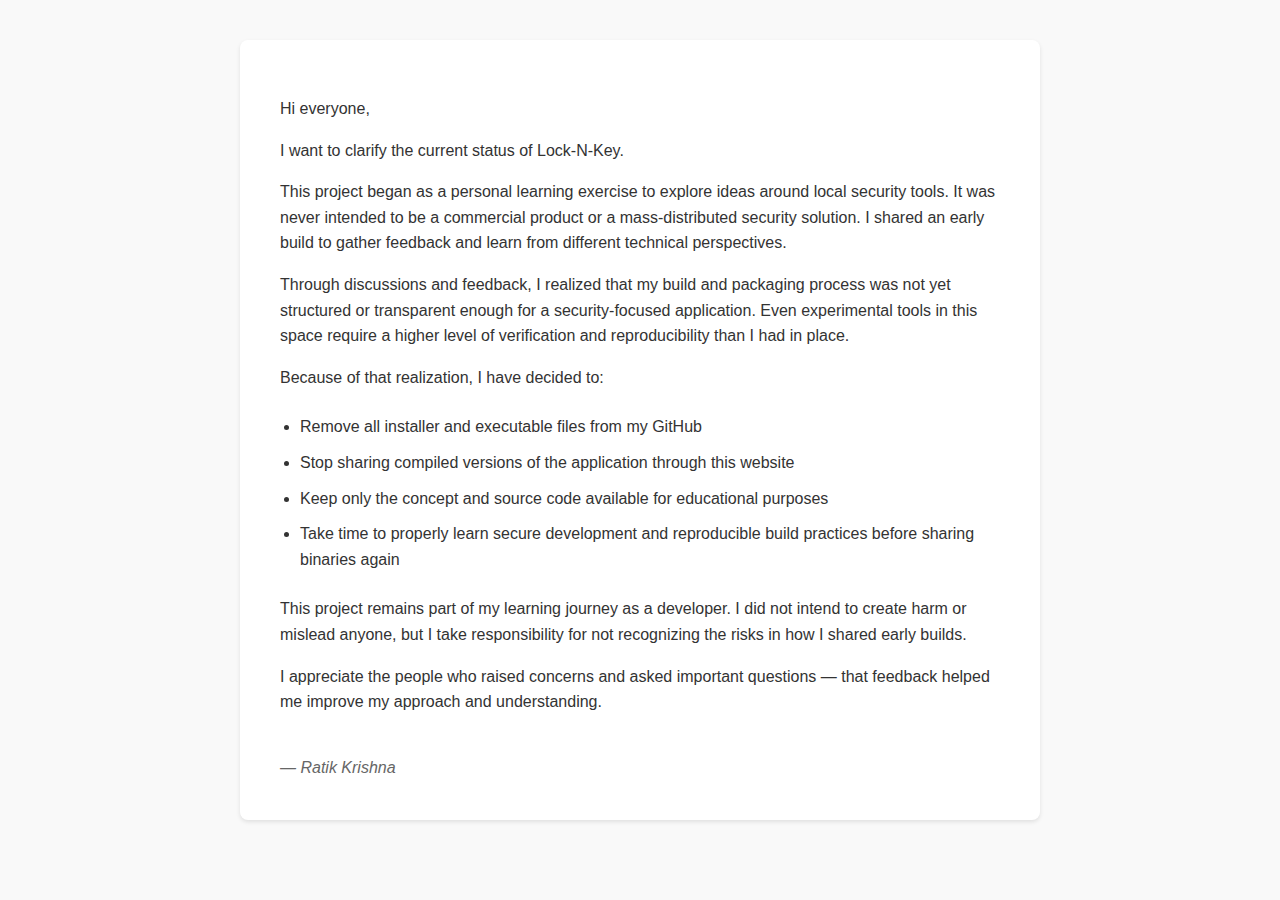
<file: web_landing/index.html>
<!DOCTYPE html>
<html lang="en">

<head>
    <meta charset="UTF-8">
    <meta name="viewport" content="width=device-width, initial-scale=1.0">
    <title>Lock-N-Key Status Update</title>
    <style>
        body {
            font-family: -apple-system, BlinkMacSystemFont, "Segoe UI", Roboto, Helvetica, Arial, sans-serif;
            line-height: 1.6;
            color: #333;
            max-width: 800px;
            margin: 0 auto;
            padding: 40px 20px;
            background-color: #f9f9f9;
        }

        .container {
            background: white;
            padding: 40px;
            border-radius: 8px;
            box-shadow: 0 2px 4px rgba(0, 0, 0, 0.1);
        }

        h1 {
            font-size: 24px;
            color: #111;
            margin-bottom: 24px;
        }

        ul {
            margin: 24px 0;
            padding-left: 20px;
        }

        li {
            margin-bottom: 10px;
        }

        .footer {
            margin-top: 40px;
            font-style: italic;
            color: #666;
        }
    </style>
</head>

<body>
    <div class="container">
        <p>Hi everyone,</p>

        <p>I want to clarify the current status of Lock-N-Key.</p>

        <p>This project began as a personal learning exercise to explore ideas around local security tools. It was never
            intended to be a commercial product or a mass-distributed security solution. I shared an early build to
            gather feedback and learn from different technical perspectives.</p>

        <p>Through discussions and feedback, I realized that my build and packaging process was not yet structured or
            transparent enough for a security-focused application. Even experimental tools in this space require a
            higher level of verification and reproducibility than I had in place.</p>

        <p>Because of that realization, I have decided to:</p>

        <ul>
            <li>Remove all installer and executable files from my GitHub</li>
            <li>Stop sharing compiled versions of the application through this website</li>
            <li>Keep only the concept and source code available for educational purposes</li>
            <li>Take time to properly learn secure development and reproducible build practices before sharing binaries
                again</li>
        </ul>

        <p>This project remains part of my learning journey as a developer. I did not intend to create harm or mislead
            anyone, but I take responsibility for not recognizing the risks in how I shared early builds.</p>

        <p>I appreciate the people who raised concerns and asked important questions — that feedback helped me improve
            my approach and understanding.</p>

        <div class="footer">
            — Ratik Krishna
        </div>
    </div>
</body>

</html>
</file>
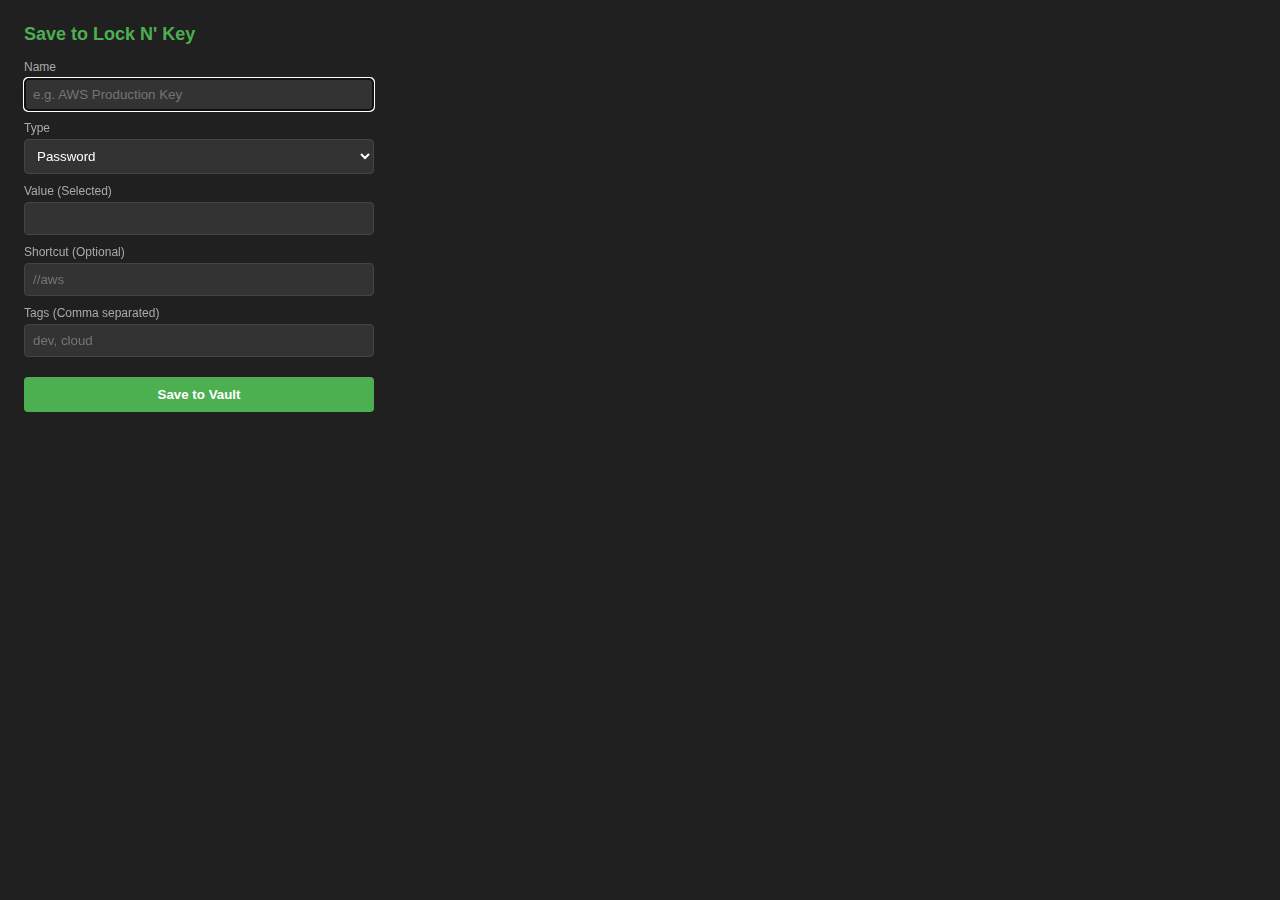
<file: extension/popup.html>
<!DOCTYPE html>
<html>
<head>
  <style>
    body { width: 350px; padding: 16px; font-family: 'Segoe UI', sans-serif; background-color: #202020; color: white; }
    h2 { margin-top: 0; font-size: 18px; color: #4CAF50; }
    label { display: block; margin-top: 10px; font-size: 12px; color: #aaa; }
    input, select { width: 100%; padding: 8px; margin-top: 4px; box-sizing: border-box; background: #333; border: 1px solid #444; color: white; border-radius: 4px; }
    button { width: 100%; margin-top: 20px; padding: 10px; background-color: #4CAF50; color: white; border: none; border-radius: 4px; cursor: pointer; font-weight: bold; }
    button:hover { background-color: #45a049; }
    .hidden { display: none; }
    #status { margin-top: 10px; text-align: center; font-size: 13px; }
    .error { color: #ff5252; }
    .success { color: #4CAF50; }
  </style>
</head>
<body>
  <h2>Save to Lock N' Key</h2>
  
  <div id="form">
    <label>Name</label>
    <input type="text" id="name" placeholder="e.g. AWS Production Key" autofocus>
    
    <label>Type</label>
    <select id="type">
      <option value="Password">Password</option>
      <option value="API Key">API Key</option>
      <option value="Token">Token</option>
      <option value="Other">Other</option>
    </select>

    <label>Value (Selected)</label>
    <input type="text" id="value" readonly>

    <label>Shortcut (Optional)</label>
    <input type="text" id="shortcut" placeholder="//aws">

    <label>Tags (Comma separated)</label>
    <input type="text" id="tags" placeholder="dev, cloud">

    <button id="saveBtn">Save to Vault</button>
  </div>

  <div id="status"></div>

  <script src="popup.js"></script>
</body>
</html>
</file>
